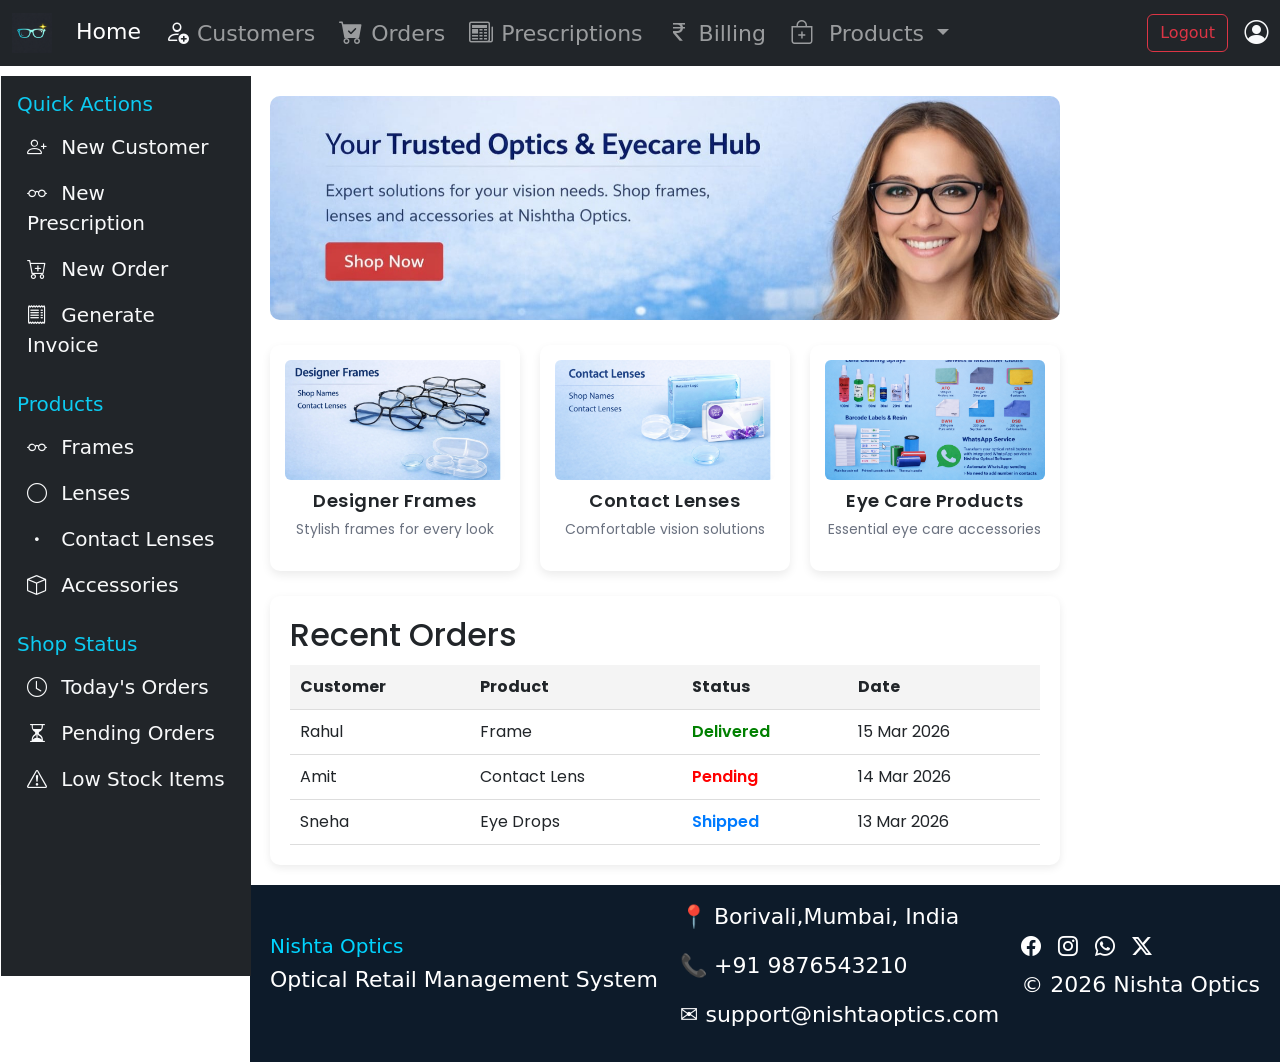
<file: HTML/index.html>
<!doctype html>
<html lang="en">
    <head>
        <title>Nishtha_Optics</title>
        <!-- Required meta tags -->
        <meta charset="utf-8" />
        <meta
            name="viewport"
            content="width=device-width, initial-scale=1, shrink-to-fit=no"
        />

        <!-- Bootstrap CSS v5.2.1 -->
        <link
            href="https://cdn.jsdelivr.net/npm/bootstrap@5.3.2/dist/css/bootstrap.min.css"
            rel="stylesheet"
            integrity="sha384-T3c6CoIi6uLrA9TneNEoa7RxnatzjcDSCmG1MXxSR1GAsXEV/Dwwykc2MPK8M2HN"
            crossorigin="anonymous"
        />
        <link rel="stylesheet" href="../CSS/optics.css">
        <link rel="icon" type="image/png" href="../IMAGES/shopLogo.png">
        <link rel="stylesheet" href="https://cdn.jsdelivr.net/npm/bootstrap-icons@1.13.1/font/bootstrap-icons.min.css">
        <!-- Google font link -->
        <link href="https://fonts.googleapis.com/css2?family=Poppins:wght@300;400;500;600&display=swap" rel="stylesheet">

    </head>

    <body>
        <header>
            <!-- place navbar here -->
    <nav class="navbar navbar-expand-lg navbar-dark bg-dark fixed-top" >
  <div class="container-fluid">
    <a class="navbar-brand" href="#"><img src="../IMAGES/shopLogo.png" alt="Nishta_Optics" height="50"></a>
    <button class="navbar-toggler" type="button" data-bs-toggle="collapse" data-bs-target="#navbarSupportedContent" aria-controls="navbarSupportedContent" aria-expanded="false" aria-label="Toggle navigation">
      <span class="navbar-toggler-icon"></span>
    </button>
    <div class="collapse navbar-collapse" id="navbarSupportedContent">
      <ul class="navbar-nav me-auto mb-2 mb-lg-0">
        <li class="nav-item">
          <a class="nav-link active" aria-current="page" href="../HTML/index.html">Home</a>
        </li>
        
        <li class="nav-item">
            <a class="nav-link" href="../HTML/AddCustomer.html"><i class="bi bi-person-add text-light ms-2 fs-4 me-2"></i>Customers</a>
        </li>
        <li class="nav-item">
          <a class="nav-link" href="#"><i class="bi bi-cart-check-fill text light ms-2 fs-4 me-2"></i>Orders</a>
        </li>
        <li class="nav-item">
          <a class="nav-link" href="#"><i class="bi bi-newspaper ms-2 fs-4 me-2"></i>Prescriptions</a>
        </li>
        <li class="nav-item">
          <a class="nav-link" href="#"><i class="bi bi-currency-rupee ms-2 fs-4 me-2"></i>Billing</a>
        </li>
        <li class="nav-item dropdown">
          <a class="nav-link dropdown-toggle" href="#" id="navbarDropdown" role="button" data-bs-toggle="dropdown" aria-expanded="false"><i class="bi bi-bag-plus ms-2 fs-4 me-2"></i>
            Products
          </a>
          <ul class="dropdown-menu" aria-labelledby="navbarDropdown">
            <li><a class="dropdown-item" href="#">Frames</a></li>
            <li><a class="dropdown-item" href="#">Lenses</a></li>
            <li><a class="dropdown-item" href="#">sunglasess</a></li>
            <li><hr class="dropdown-divider"></li>
            <li><a class="dropdown-item" href="#">Reports</a></li>
          </ul>
        </li>
        
      </ul>
      <form class="d-flex align-items-center ms-5">
        <button class="btn btn-outline-danger" type="submit">Logout</button>
        <i class="bi bi-person-circle profile-icon text-light ms-3 fs-4"></i>
      </form>
    </div>
  </div>
</nav>

            <!--navbar end -->
        </header>


        <main>
            <div class="container-fluid">
            <div class="row">

                <!-- Left Aside -->
                <div class="col-md-2  bg-light">
                    <div class="sidebar bg-dark text-light p-3">

                    <h5 class="text-info">Quick Actions</h5>
                    <ul class="nav flex-column mb-4">

                    <li class="nav-item">
                    <a class="nav-link text-light" href="#">
                    <i class="bi bi-person-plus me-2"></i> New Customer
                    </a>
                    </li>

                    <li class="nav-item">
                    <a class="nav-link text-light" href="#">
                    <i class="bi bi-eyeglasses me-2"></i> New Prescription
                    </a>
                    </li>

                    <li class="nav-item">
                    <a class="nav-link text-light" href="#">
                    <i class="bi bi-cart-plus me-2"></i> New Order
                    </a>
                    </li>

                    <li class="nav-item">
                    <a class="nav-link text-light" href="#">
                    <i class="bi bi-receipt me-2"></i> Generate Invoice
                    </a>
                    </li>

                    </ul>


                    <h5 class="text-info">Products</h5>
                    <ul class="nav flex-column mb-4">

                    <li class="nav-item">
                    <a class="nav-link text-light" href="#">
                    <i class="bi bi-eyeglasses me-2"></i> Frames
                    </a>
                    </li>

                    <li class="nav-item">
                    <a class="nav-link text-light" href="#">
                    <i class="bi bi-circle me-2"></i> Lenses
                    </a>
                    </li>

                    <li class="nav-item">
                    <a class="nav-link text-light" href="#">
                    <i class="bi bi-dot me-2"></i> Contact Lenses
                    </a>
                    </li>

                    <li class="nav-item">
                    <a class="nav-link text-light" href="#">
                    <i class="bi bi-box me-2"></i> Accessories
                    </a>
                    </li>

                    </ul>


                    <h5 class="text-info">Shop Status</h5>
                    <ul class="nav flex-column">

                    <li class="nav-item">
                    <a class="nav-link text-light" href="#">
                    <i class="bi bi-clock me-2"></i> Today's Orders
                    </a>
                    </li>

                    <li class="nav-item">
                    <a class="nav-link text-light" href="#">
                    <i class="bi bi-hourglass-split me-2"></i> Pending Orders
                    </a>
                    </li>

                    <li class="nav-item">
                    <a class="nav-link text-light" href="#">
                    <i class="bi bi-exclamation-triangle me-2"></i> Low Stock Items
                    </a>
                    </li>

                    </ul>

                    </div>



                
                </div>
                <!-- Left Aside End-->


                <!-- Main Content -->
                <div class="col-md-8" style="margin-left: 25px;">
      
                <div class="main-section">

                    <div class="hero-banner">
                        <img src="../IMAGES/banner.jpeg" alt="Optical Banner">

                        <div class="hero-content">
                            
                        </div>
                    </div>


                    <!-- PRODUCT CARDS -->
                    <div class="products-grid">

                        <div class="product-card">
                            <img src="../IMAGES/Frames.png" alt="Frames">
                            <h3>Designer Frames</h3>
                            <p>Stylish frames for every look</p>
                        </div>

                        <div class="product-card">
                            <img src="../IMAGES/lenses.png" alt="Lens">
                            <h3>Contact Lenses</h3>
                            <p>Comfortable vision solutions</p>
                        </div>

                        <div class="product-card">
                            <img src="../IMAGES/products.png" alt="Eye Products">
                            <h3>Eye Care Products</h3>
                            <p>Essential eye care accessories</p>
                        </div>

                    </div>


                    <!-- RECENT ORDERS -->
                    <div class="recent-orders">

                        <h2>Recent Orders</h2>

                        <table>
                            <tr>
                                <th>Customer</th>
                                <th>Product</th>
                                <th>Status</th>
                                <th>Date</th>
                            </tr>

                            <tr>
                                <td>Rahul</td>
                                <td>Frame</td>
                                <td class="status-delivered">Delivered</td>
                                <td>15 Mar 2026</td>
                            </tr>

                            <tr>
                                <td>Amit</td>
                                <td>Contact Lens</td>
                                <td class="status-pending">Pending</td>
                                <td>14 Mar 2026</td>
                            </tr>

                            <tr>
                                <td>Sneha</td>
                                <td>Eye Drops</td>
                                <td class="status-shipped">Shipped</td>
                                <td>13 Mar 2026</td>
                            </tr>

                        </table>

                    </div>

                </div>


                <!-- Main Content End -->


                <!-- Right Aside -->
                <!-- <div class="col-md-2 bg-light">
                    <div class="right-sidebar p-3">

                <h4 class="text-light mb-3">Add Customer</h4>

                <form>

                <input type="text" class="form-control mb-2" placeholder="Customer Name">

                <select class="form-select mb-2">
                <option>Select Gender</option>
                <option>Male</option>
                <option>Female</option>
                <option>Other</option>
                </select>

                <input type="text" class="form-control mb-2" placeholder="Address">

                <input type="text" class="form-control mb-2" placeholder="Product Purchased">

                <input type="text" class="form-control mb-2" placeholder="Mobile No">

                <select class="form-select mb-2">
                <option>Select Payment Mode</option>
                <option>Cash</option>
                <option>UPI</option>
                <option>Card</option>
                </select>

                <input type="number" class="form-control mb-2" placeholder="Total Amount">

                <input type="number" class="form-control mb-2" placeholder="Paid Amount">

                <div class="form-check mb-3">
                <input class="form-check-input" type="checkbox">
                <label class="form-check-label text-light">
                Send WhatsApp Message
                </label>
                </div>

                <button class="btn btn-primary w-100 mb-2">
                + Add Customer
                </button>

                <button class="btn btn-warning w-100 mb-2">
                Update Customer
                </button>

                <button class="btn btn-danger w-100">
                Delete Customer
                </button>

                </form>

                </div>



               
                </div> -->
                <!-- Right Aside End-->


            </div>
            </div>



        </main>

              


        <footer>
            <!--  footer start -->
          <footer class="footer">
          <div class="footer-container">

              <div class="footer-left">
                  <h5>Nishta Optics</h5>
                  <p>Optical Retail Management System</p>
              </div>

              <div class="footer-center">
                  <p>📍 Borivali,Mumbai, India</p>
                  <p>📞 +91 9876543210</p>
                  <p>✉ support@nishtaoptics.com</p>
              </div>

              <div class="footer-right">

                  <div class="social-icons">
                      <a href="#"><i class="bi bi-facebook"></i></a>
                      <a href="#"><i class="bi bi-instagram"></i></a>
                      <a href="#"><i class="bi bi-whatsapp"></i></a>
                      <a href="#"><i class="bi bi-twitter-x"></i></a>
                  </div>

                  <p>© 2026 Nishta Optics</p>

              </div>

          </div>
          </footer>


        </footer>
        <!-- Bootstrap JavaScript Libraries -->
        <script
            src="https://cdn.jsdelivr.net/npm/@popperjs/core@2.11.8/dist/umd/popper.min.js"
            integrity="sha384-I7E8VVD/ismYTF4hNIPjVp/Zjvgyol6VFvRkX/vR+Vc4jQkC+hVqc2pM8ODewa9r"
            crossorigin="anonymous"
        ></script>

        <script
            src="https://cdn.jsdelivr.net/npm/bootstrap@5.3.2/dist/js/bootstrap.min.js"
            integrity="sha384-BBtl+eGJRgqQAUMxJ7pMwbEyER4l1g+O15P+16Ep7Q9Q+zqX6gSbd85u4mG4QzX+"
            crossorigin="anonymous"
        ></script>
    </body>
</html>
</file>
<file: CSS/optics.css>
body{
margin:0;
padding-top:76px;
}


/* Navbar CSS */

.navbar-brand img{
    height:40px;
    width:auto;
}
.navbar-nav{
    font-size: 22px;
    
}
.navbar-nav .nav-link{
    transition: all 0.3s ease;
    padding:6px 12px;
    border-radius:5px;
}

.navbar-nav .nav-link:hover{
    text-decoration: underline;
    background-color:rgba(46, 41, 41, 0.8);
    color:#00d4ff;
    transform:scale(1.05);

}
.dropdown-menu{
    background-color:#1f1f1fe5;
    border:none;
}

.dropdown-menu .dropdown-item{
    color:#e0e0e0;
    transition:all 0.25s ease;
    border-radius:5px;
}

.dropdown-menu .dropdown-item:hover{
    background-color:#2b2b2b;
    color:#00d4ff;
    padding-left:18px;
    transform:scale(1.05);

}

.profile-icon{
    font-size:26px;
    color:white;
    transition:all 0.3s ease;
}

.profile-icon:hover{
    color:#1ac8eb;
    transform:scale(1.15);
}
/* Navbar CSS END */

/* Left sidebar start */
.sidebar{
position:fixed;
left:1px;
top: 76px;;
height:100vh;
width:250px;
background:#1b263b;
padding:20px;
color:white;
overflow-y:auto;
font-size: 20px;

}

.sidebar .nav-link{
color:#d6d6d6;
padding:8px 10px;
border-radius:6px;
}

.sidebar .nav-link:hover{
background:#415a77;
color:#00b4d8;
}

/* Left sidebar END */

/*Right sidebar start */

/* .right-sidebar{
position:fixed;
right:0;
top:76px;
width:320px;
height:100vh;
background:#1e1e2f;

overflow-y:auto;
}

.right-sidebar input,
.right-sidebar select{
background:#2a2a3d;
border:none;
color:white;
}

.right-sidebar input::placeholder{
color:#bcbcbc;
} */

/* Right sidebar END */

/* Main Section */


/* Main Section End */

/* Footer Start */
.footer{
background:#0d1b2a;
color:white;
padding:15px 20px;
margin-left:250px;
margin-right:0px;
font-size: 22px;

}

.footer-container{
display:flex;
justify-content:space-between;
align-items:center;
flex-wrap:wrap;
}

.footer-left h5{
color:#00d4ff;
margin-bottom:5px;
}

/* Social Icons */

.social-icons{
margin-bottom:5px;
}

.social-icons a{
color:white;
font-size:20px;
margin-right:10px;
transition:0.3s;
}

.social-icons a:hover{
color:#00d4ff;
transform:scale(1.2);
}

/* Footer End */




/* MAIN SECTION */

.main-section{
padding:20px;
display:grid;
grid-template-rows:auto auto auto;
gap:25px;
font-family:'Poppins',sans-serif;
}


/* HERO SECTION */

.main-section .hero-banner{
position:relative;
}

.main-section .hero-banner img{
width:100%;
border-radius:10px;
}


/* PRODUCT GRID */

.main-section .products-grid{
display:grid;
grid-template-columns:repeat(3,1fr);
gap:20px;
}


/* PRODUCT CARD */

.main-section .product-card{
background:white;
padding:15px;
border-radius:10px;
box-shadow:0 4px 10px rgba(0,0,0,0.08);
text-align:center;
transition:0.3s;
}

.main-section .product-card img{
width:100%;
height:120px;
object-fit:cover;
border-radius:6px;
transition:0.4s;
}

.main-section .product-card h3{
font-size:18px;
font-weight:600;
margin-top:10px;
letter-spacing:0.5px;
}

.main-section .product-card p{
font-size:14px;
color:#6b7280;
}


/* CARD HOVER */

.main-section .product-card:hover{
transform:translateY(-6px);
box-shadow:0 10px 20px rgba(0,0,0,0.15);
}

.main-section .product-card:hover img{
transform:scale(1.05);
}

.main-section .product-card:hover h3{
color:#007bff;
}


/* RECENT ORDERS */

.main-section .recent-orders{
background:white;
padding:20px;
border-radius:10px;
box-shadow:0 3px 8px rgba(0,0,0,0.08);
}

.main-section .recent-orders h2{
margin-bottom:10px;
}

.main-section table{
width:100%;
border-collapse:collapse;
}

.main-section th,
.main-section td{
padding:10px;
border-bottom:1px solid #ddd;
text-align:left;
}

.main-section th{
background:#f4f4f4;
}


/* ORDER STATUS */

.status-delivered{
color:green;
font-weight:600;
}

.status-pending{
color:red;
font-weight:600;
}

.status-shipped{
color:#007bff;
font-weight:600;
}

/* ================= DESKTOP ================= */

@media screen and (min-width:1080px){

/* Layout container */
.page-layout{
display:flex;
flex-direction:row;
}

.col-md-8{
    margin-left: 200px;
}

/* Left Sidebar */
.sidebar{
display:block;
width:250px;
}

/* Right Sidebar */
.right-sidebar{
display:block;
width:320px;
}

/* Main Section */
.main-section{
flex:1;
padding:20px;
}

/* Product Grid */
.main-section .products-grid{
display:grid;
grid-template-columns:repeat(3,1fr);
gap:20px;
}

}


/* ================= TABLET ================= */

@media screen and (max-width:1080px){

.sidebar{
position:relative;
width:200px;
margin-top: 0px;
}


.main-section{
margin-left:200px;
margin-right:0;
padding:20px;
margin-top: 76px;
}


.right-sidebar{
display:none;
}
.footer
{
    margin-left: 0px;
}

/* Product Grid */
.main-section .products-grid{
grid-template-columns:repeat(1,1fr);
}

.main-section .hero-content{
top:25%;
left:25px;
}

}



/* ================= MOBILE ================= */

@media screen and (max-width:768px){

.sidebar{
position:relative;
width:100%;
height:auto;
}

.right-sidebar{
display:none;
}

.main-section{

margin-top: 100px;
margin-left:0;
margin-right:0;
padding:10px;
}

/* Product Grid */
.main-section .products-grid{
grid-template-columns:1fr;
}

/* Hero text mobile */
.main-section .hero-content{
position:static;
margin-top:10px;
}

}
</file>
